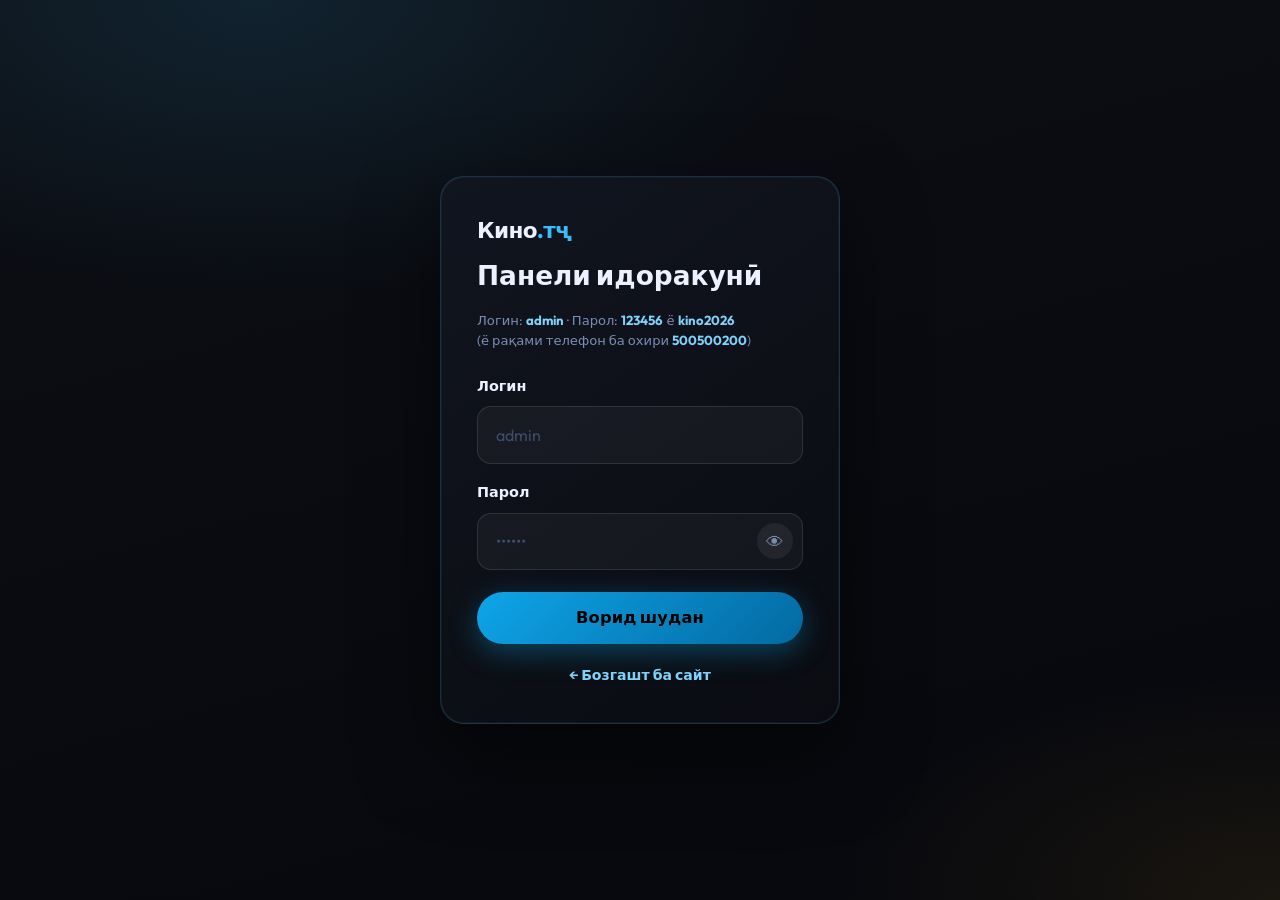
<file: admin/index.html>
<!DOCTYPE html>
<html lang="ru">
<head>
  <meta charset="UTF-8">
  <meta name="viewport" content="width=device-width, initial-scale=1.0">
  <title>Кино.тҷ — Панели идоракунӣ</title>
  <meta name="description" content="Панели идоракунии Кино.тҷ — URL: /admin/">
  <link rel="preconnect" href="https://fonts.googleapis.com">
  <link rel="preconnect" href="https://fonts.gstatic.com" crossorigin>
  <link href="https://fonts.googleapis.com/css2?family=JetBrains+Mono:wght@500;700&family=Outfit:wght@400;500;600;700;800&display=swap" rel="stylesheet">
  <link rel="stylesheet" href="../style.css">
  <link rel="stylesheet" href="../admin.css">
  <link rel="stylesheet" href="panel.css">
</head>
<body class="admin-body">

  <div id="adminLoginScreen" class="ap-login">
    <div class="ap-login__card">
      <div class="ap-login__logo">Кино<span>.тҷ</span></div>
      <h1 class="ap-login__title">Панели идоракунӣ</h1>
      <p class="ap-login__note">Логин: <strong>admin</strong> · Парол: <strong>123456</strong> ё <strong>kino2026</strong><br>
        (ё рақами телефон ба охири <strong>500500200</strong>)</p>
      <form id="adminLoginForm" class="ap-login__form">
        <div class="form-group">
          <label for="adminLogin">Логин</label>
          <input type="text" id="adminLogin" placeholder="admin" required autocomplete="username">
          <small class="error-text" id="adminLoginError"></small>
        </div>
        <div class="form-group">
          <label for="adminPass">Парол</label>
          <div class="password-wrapper">
            <input type="password" id="adminPass" placeholder="••••••" required autocomplete="current-password">
            <button type="button" class="password-toggle" onclick="toggleAdminPass()" aria-label="Нишон додани парол">👁</button>
          </div>
          <small class="error-text" id="adminPassError"></small>
        </div>
        <button type="submit" class="btn btn-primary btn-auth-submit ap-login__btn">Ворид шудан</button>
      </form>
      <a class="ap-login__back" href="../index.html">← Бозгашт ба сайт</a>
    </div>
  </div>

  <div id="adminDashboard" class="admin-dashboard ap-shell" style="display:none;">
    <aside class="ap-sidebar" aria-label="Меню">
      <a class="ap-brand" href="../index.html">
        <span class="logo__main">Кино</span><span class="logo__accent">.тҷ</span>
        <span class="admin-badge">ADMIN</span>
      </a>
      <nav class="admin-tabs ap-side-nav" aria-label="Бахшҳо">
        <button type="button" class="admin-tab active" data-tab="tabUsers">Корбарон</button>
        <button type="button" class="admin-tab" data-tab="tabMovies">Филмҳо</button>
        <button type="button" class="admin-tab" data-tab="tabTransactions">Пардохтҳо</button>
        <button type="button" class="admin-tab" data-tab="tabReports">Ҳисоботҳо</button>
      </nav>
      <a class="ap-sidebar__link" href="db.html">📊 DB</a>
      <a class="ap-sidebar__link" href="../index.html">← Сомонаи асосӣ</a>
    </aside>

    <div class="ap-main">
      <header class="admin-header ap-topbar">
        <div class="admin-header__inner">
          <span class="ap-topbar__title">Идоракунӣ</span>
          <div class="admin-header__right">
            <label class="sr-only" for="adminQuickSearch">Ҷустуҷӯ</label>
            <input type="search" id="adminQuickSearch" class="admin-header__search-input" placeholder="Ҷустуҷӯ дар бахш…" autocomplete="off">
            <span class="admin-header__user">Админ</span>
            <button id="adminLogoutBtn" class="btn btn-secondary btn-small" type="button">Баромадан</button>
          </div>
        </div>
      </header>

      <div class="ap-scroll">
        <section class="admin-stats fade-in">
          <div class="stat-card stat-card--users">
            <div class="stat-card__icon">👥</div>
            <div class="stat-card__info">
              <span class="stat-card__value" id="statTotalUsers">0</span>
              <span class="stat-card__label">Ҳамаи бақайдшуда</span>
            </div>
          </div>
          <div class="stat-card stat-card--regular">
            <div class="stat-card__icon">🎫</div>
            <div class="stat-card__info">
              <span class="stat-card__value" id="statRegularUsers">0</span>
              <span class="stat-card__label">Корбарони одӣ</span>
            </div>
          </div>
          <div class="stat-card stat-card--admins">
            <div class="stat-card__icon">🛡️</div>
            <div class="stat-card__info">
              <span class="stat-card__value" id="statAdminUsers">0</span>
              <span class="stat-card__label">Админҳо</span>
            </div>
          </div>
          <div class="stat-card stat-card--today">
            <div class="stat-card__icon">📅</div>
            <div class="stat-card__info">
              <span class="stat-card__value" id="statTodayUsers">0</span>
              <span class="stat-card__label">Имрӯз бақайд</span>
            </div>
          </div>
          <div class="stat-card stat-card--paid">
            <div class="stat-card__icon">💰</div>
            <div class="stat-card__info">
              <span class="stat-card__value" id="statPaidMovies">0</span>
              <span class="stat-card__label">Амалҳои пардохт</span>
              <span class="stat-card__hint" id="statUniquePayersHint">фардӣ: 0</span>
            </div>
          </div>
          <div class="stat-card stat-card--views">
            <div class="stat-card__icon">👁️</div>
            <div class="stat-card__info">
              <span class="stat-card__value" id="statWatchPlays">0</span>
              <span class="stat-card__label">Оғози тамошо</span>
              <span class="stat-card__hint" id="statWatchPagesHint">саҳифа: 0</span>
            </div>
          </div>
          <div class="stat-card stat-card--movies">
            <div class="stat-card__icon">🎬</div>
            <div class="stat-card__info">
              <span class="stat-card__value" id="statMoviesCount">12</span>
              <span class="stat-card__label">Филмҳо</span>
            </div>
          </div>
        </section>

        <section class="admin-section fade-in" id="tabUsers">
          <div class="admin-section__head">
            <h2>Корбарон</h2>
            <div class="admin-section__actions">
              <div class="admin-search">
                <input type="search" id="userSearchInput" placeholder="Ҷустуҷӯ…" autocomplete="off">
                <select id="userRoleFilter" class="admin-select">
                  <option value="all">Ҳама нақшҳо</option>
                  <option value="admin">Админҳо</option>
                  <option value="user">Корбарон</option>
                </select>
              </div>
              <button class="btn btn-primary btn-small" id="addUserBtn" type="button">+ Корбари нав</button>
              <button class="btn btn-secondary btn-small" id="exportUsersBtn" type="button">Экспорт</button>
            </div>
          </div>
          <div class="admin-table-wrapper">
            <table class="admin-table" id="usersTable">
              <thead>
                <tr>
                  <th class="th-id">#</th>
                  <th class="th-name sortable" data-sort="name">Ном ↕</th>
                  <th class="th-phone">Телефон</th>
                  <th class="th-role">Нақш</th>
                  <th class="th-date sortable" data-sort="date">Сана ↕</th>
                  <th class="th-actions">Амалҳо</th>
                </tr>
              </thead>
              <tbody id="usersTableBody"></tbody>
            </table>
            <div id="emptyUsersState" class="admin-empty" style="display:none;">
              <span class="admin-empty__icon">📭</span>
              <p>Корбар нест</p>
            </div>
          </div>
          <div class="admin-table-footer">
            <span id="usersCountLabel">0 корбар</span>
            <button class="btn btn-red btn-small" id="deleteAllUsersBtn" type="button">Ҳамаро нест кунед</button>
          </div>
        </section>

        <section class="admin-section fade-in" id="tabMovies" style="display:none;">
          <div class="admin-section__head">
            <h2>Филмҳо</h2>
            <div class="admin-section__actions">
              <div class="admin-search">
                <input type="search" id="movieSearchInput" placeholder="Ҷустуҷӯи филм…" autocomplete="off">
              </div>
              <button class="btn btn-primary btn-small" id="addMovieBtn" type="button">+ Филм</button>
              <button class="btn btn-secondary btn-small" id="exportMoviesBtn" type="button">Экспорт</button>
            </div>
          </div>
          <div class="admin-table-wrapper">
            <table class="admin-table" id="moviesTable">
              <thead>
                <tr>
                  <th class="th-id">#</th>
                  <th class="th-poster">Акс</th>
                  <th class="th-title sortable-movie" data-sort="title">Ном ↕</th>
                  <th class="th-genre">Жанр</th>
                  <th class="th-rating">Рейтинг</th>
                  <th class="th-stats">Пардохт</th>
                  <th class="th-stats">Боздид</th>
                  <th class="th-stats">Тамошо</th>
                  <th class="th-actions">Амалҳо</th>
                </tr>
              </thead>
              <tbody id="moviesTableBody"></tbody>
            </table>
            <div id="emptyMoviesState" class="admin-empty" style="display:none;">
              <span class="admin-empty__icon">🎬</span>
              <p>Филм ёфт нашуд</p>
            </div>
          </div>
        </section>

        <section class="admin-section fade-in" id="tabTransactions" style="display:none;">
          <div class="admin-section__head">
            <h2>Пардохтҳо</h2>
            <div class="admin-section__actions">
              <div class="admin-search">
                <input type="search" id="transSearchInput" placeholder="Ҷустуҷӯ…" autocomplete="off">
              </div>
              <button class="btn btn-secondary btn-small" id="exportTransBtn" type="button">Экспорт</button>
            </div>
          </div>
          <div class="admin-table-wrapper">
            <table class="admin-table" id="transTable">
              <thead>
                <tr>
                  <th class="th-id">#</th>
                  <th class="th-user">Ном</th>
                  <th class="th-phone">Телефон</th>
                  <th class="th-movie">Филм</th>
                  <th class="th-amount">Маблағ</th>
                  <th class="th-date">Сана</th>
                </tr>
              </thead>
              <tbody id="transTableBody"></tbody>
            </table>
            <div id="emptyTransState" class="admin-empty" style="display:none;">
              <span class="admin-empty__icon">💸</span>
              <p>Пардохт нест</p>
            </div>
          </div>
        </section>

        <section class="admin-section fade-in" id="tabReports" style="display:none;">
          <div class="admin-section__head">
            <h2>Ҳисоботҳо</h2>
            <div class="admin-section__actions">
              <div class="admin-search admin-search--grow">
                <input type="search" id="reportSearchInput" placeholder="Ҷустуҷӯ…" autocomplete="off">
                <select id="reportKindFilter" class="admin-select">
                  <option value="all">Ҳама намудҳо</option>
                  <option value="page">Боздиди саҳифа</option>
                  <option value="play">Оғози тамошо</option>
                </select>
              </div>
              <button class="btn btn-secondary btn-small" id="exportWatchBtn" type="button">Экспорт тамошо</button>
            </div>
          </div>
          <p class="admin-report-intro">Сабтҳои тамошо пас аз пардохт.</p>
          <div class="admin-table-wrapper">
            <table class="admin-table" id="watchReportTable">
              <thead>
                <tr>
                  <th class="th-id">#</th>
                  <th>Корбар</th>
                  <th>Телефон</th>
                  <th>Филм</th>
                  <th>Намуд</th>
                  <th class="th-date">Сана</th>
                </tr>
              </thead>
              <tbody id="watchReportTableBody"></tbody>
            </table>
            <div id="emptyWatchReportState" class="admin-empty" style="display:none;">
              <span class="admin-empty__icon">👁️</span>
              <p>Сабт нест</p>
            </div>
          </div>
          <h3 class="admin-subsection-title">Мухтасар</h3>
          <div class="admin-table-wrapper">
            <table class="admin-table" id="movieSummaryTable">
              <thead>
                <tr>
                  <th class="th-id">#</th>
                  <th class="th-poster">Акс</th>
                  <th>Филм</th>
                  <th>Пардохтҳо</th>
                  <th>Боздид</th>
                  <th>Тамошо</th>
                </tr>
              </thead>
              <tbody id="movieSummaryTableBody"></tbody>
            </table>
          </div>
        </section>
      </div>
    </div>
  </div>

  <div id="editUserModal" class="modal" style="display:none;">
    <div class="modal__content">
      <button class="modal__close" type="button" onclick="closeEditModal()" aria-label="Пӯшидан">✕</button>
      <div class="auth-icon">✏️</div>
      <h2 id="editModalTitle">Тағйири корбар</h2>
      <form id="editUserForm">
        <input type="hidden" id="editUserId">
        <div class="form-group">
          <label for="editUserName">Ном</label>
          <input type="text" id="editUserName" placeholder="Ном" required>
          <small class="error-text" id="editNameError"></small>
        </div>
        <div class="form-group">
          <label for="editUserPhone">Телефон</label>
          <input type="tel" id="editUserPhone" placeholder="+992…" required>
          <small class="error-text" id="editPhoneError"></small>
        </div>
        <div class="form-group">
          <label for="editUserPassword">Парол (нав)</label>
          <div class="password-wrapper">
            <input type="password" id="editUserPassword" placeholder="Холӣ = без иваз">
            <button type="button" class="password-toggle" onclick="toggleEditPass()" aria-label="Нишон додани парол">👁</button>
          </div>
          <small class="admin-hint">Холӣ гузоред, агар тағйир нахохед</small>
        </div>
        <div class="form-group-row">
          <button type="submit" class="btn btn-primary" style="flex:1;">Нигоҳ доштан</button>
          <button type="button" class="btn btn-secondary" onclick="closeEditModal()">Бекор</button>
        </div>
      </form>
    </div>
  </div>

  <div id="addUserModal" class="modal" style="display:none;">
    <div class="modal__content">
      <button class="modal__close" type="button" onclick="closeAddModal()" aria-label="Пӯшидан">✕</button>
      <div class="auth-icon">➕</div>
      <h2>Корбари нав</h2>
      <p class="auth-subtitle">Аз панел илова мекунед</p>
      <form id="addUserForm">
        <div class="form-group">
          <label for="addUserName">Ном</label>
          <input type="text" id="addUserName" required>
          <small class="error-text" id="addNameError"></small>
        </div>
        <div class="form-group">
          <label for="addUserPhone">Телефон</label>
          <input type="tel" id="addUserPhone" required>
          <small class="error-text" id="addPhoneError"></small>
        </div>
        <div class="form-group">
          <label for="addUserPassword">Парол</label>
          <div class="password-wrapper">
            <input type="password" id="addUserPassword" required>
            <button type="button" class="password-toggle" onclick="toggleAddPass()" aria-label="Нишон додани парол">👁</button>
          </div>
          <small class="error-text" id="addPasswordError"></small>
        </div>
        <div class="form-group-row">
          <button type="submit" class="btn btn-primary" style="flex:1;">Илова</button>
          <button type="button" class="btn btn-secondary" onclick="closeAddModal()">Бекор</button>
        </div>
      </form>
    </div>
  </div>

  <div id="movieReportModal" class="modal" style="display:none;">
    <div class="modal__content" style="max-width:600px;width:100%;">
      <button class="modal__close" type="button" onclick="closeReportModal()" aria-label="Пӯшидан">✕</button>
      <div class="auth-icon">📊</div>
      <h2 id="reportModalTitle">Ҳисоботи филм</h2>
      <p class="auth-subtitle">Пардохт ва тамошо</p>
      <h3 class="modal-table-title">Пардохтҳо</h3>
      <div class="admin-table-wrapper modal-table-scroll">
        <table class="admin-table">
          <thead>
            <tr>
              <th class="th-id">#</th>
              <th>Корбар</th>
              <th>Телефон</th>
              <th>Сана</th>
            </tr>
          </thead>
          <tbody id="movieReportTableBody"></tbody>
        </table>
        <div id="emptyReportState" class="admin-empty" style="display:none;padding:1rem;">
          <p>Харид нест</p>
        </div>
      </div>
      <h3 class="modal-table-title">Тамошо</h3>
      <div class="admin-table-wrapper modal-table-scroll">
        <table class="admin-table">
          <thead>
            <tr>
              <th class="th-id">#</th>
              <th>Корбар</th>
              <th>Телефон</th>
              <th>Намуд</th>
              <th>Сана</th>
            </tr>
          </thead>
          <tbody id="movieWatchReportTableBody"></tbody>
        </table>
        <div id="emptyWatchMovieState" class="admin-empty" style="display:none;padding:1rem;">
          <p>Сабти тамошо нест</p>
        </div>
      </div>
    </div>
  </div>

  <!-- Movie Edit/Add Modal -->
  <div id="movieEditModal" class="modal" style="display:none;">
    <div class="modal__content" style="max-width:720px;width:100%;">
      <button class="modal__close" type="button" onclick="closeMovieModal()" aria-label="Пӯшидан">✕</button>
      <div class="auth-icon">🎬</div>
      <h2 id="movieModalTitle">Филм</h2>
      <p class="auth-subtitle">Илова ё тағйири филм (YouTube ҳам мешавад)</p>
      <form id="movieEditForm">
        <input type="hidden" id="movieEditId">
        <div class="form-group">
          <label for="movieTitleInput">Ном</label>
          <input type="text" id="movieTitleInput" required>
          <small class="error-text" id="movieTitleError"></small>
        </div>
        <div class="form-group">
          <label for="movieGenreInput">Жанр</label>
          <input type="text" id="movieGenreInput" placeholder="Action / Drama / Sci‑Fi..." required>
          <small class="error-text" id="movieGenreError"></small>
        </div>
        <div class="form-group">
          <label for="movieRatingInput">Рейтинг</label>
          <input type="number" id="movieRatingInput" min="0" max="10" step="0.1" placeholder="8.4">
        </div>
        <div class="form-group">
          <label for="movieYearInput">Сол</label>
          <input type="number" id="movieYearInput" min="1900" max="2100" placeholder="2024">
        </div>
        <div class="form-group">
          <label for="movieDurationInput">Давомнокӣ</label>
          <input type="text" id="movieDurationInput" placeholder="2h 11m">
        </div>
        <div class="form-group">
          <label for="movieImageInput">Ссылка на постер</label>
          <input type="text" id="movieImageInput" placeholder="https://...jpg">
        </div>
        <div class="form-group">
          <label for="movieVideoInput">Ссылка на видео (mp4/webm) или YouTube</label>
          <input type="text" id="movieVideoInput" placeholder="https://youtu.be/ID или https://...mp4">
          <small class="admin-hint">YouTube: watch?v=..., youtu.be/..., shorts/... — плеер дар movie.html худкор мешавад.</small>
        </div>
        <div class="form-group">
          <label for="movieDescInput">Тавсиф</label>
          <textarea id="movieDescInput" rows="4" placeholder="Описание..."></textarea>
        </div>
        <div class="form-group-row">
          <button type="submit" class="btn btn-primary" style="flex:1;">Нигоҳ доштан</button>
          <button type="button" class="btn btn-secondary" onclick="closeMovieModal()">Бекор</button>
        </div>
      </form>
    </div>
  </div>

  <div id="confirmDeleteModal" class="modal" style="display:none;">
    <div class="modal__content modal__content--small">
      <div class="confirm-delete">
        <span class="confirm-delete__icon">⚠️</span>
        <h3>Нест кардан?</h3>
        <p id="confirmDeleteText">Тасдиқ кунед</p>
        <div class="form-group-row" style="margin-top:1.5rem;">
          <button class="btn btn-red" id="confirmDeleteYes" style="flex:1;">Нест</button>
          <button class="btn btn-secondary" onclick="closeConfirmModal()">Не</button>
        </div>
      </div>
    </div>
  </div>

  <div id="adminToast" class="admin-toast" style="display:none;"></div>

  <script src="../script.js"></script>
  <script src="../admin.js"></script>
</body>
</html>
</file>
<file: style.css>
@import url('https://fonts.googleapis.com/css2?family=Outfit:wght@300;400;500;600;700;800;900&display=swap');

/* ── Variables ── */
:root {
  --bg:          #07090e;
  --bg-soft:     #0b0e18;
  --surface:     #101520;
  --surface-2:   #16202e;
  --surface-3:   #1c2840;
  --text:        #edf0ff;
  --text-muted:  #7b8db5;
  --text-dim:    #3d4d6b;
  --gold:        #f0b429;
  --gold-light:  #fac948;
  --gold-dark:   #c9920a;
  --gold-glow:   rgba(240,180,41,0.18);
  --gold-border: rgba(240,180,41,0.2);
  --red:         #e8523a;
  --red-light:   #ff6150;
  --red-glow:    rgba(232,82,58,0.2);
  --green:       #22c55e;
  --green-glow:  rgba(34,197,94,0.15);
  --border:       rgba(255,255,255,0.06);
  --border-light: rgba(255,255,255,0.11);
  --shadow:       0 24px 64px rgba(0,0,0,0.6);
  --shadow-gold:  0 14px 40px rgba(240,180,41,0.28);
  --shadow-red:   0 14px 40px rgba(232,82,58,0.26);
  --radius:    22px;
  --radius-sm: 14px;
  --radius-xs: 8px;
  --container:     1300px;
  --header-height: 82px;
  --transition:    0.28s cubic-bezier(0.4,0,0.2,1);
}

/* ── Reset ── */
*,*::before,*::after{box-sizing:border-box}
html{scroll-behavior:smooth;scrollbar-width:thin;scrollbar-color:var(--gold-dark) transparent}
body{
  margin:0;
  font-family:'Outfit',system-ui,sans-serif;
  background:var(--bg);
  background-image:
    radial-gradient(ellipse 80% 50% at 110% -10%,rgba(240,180,41,0.07) 0%,transparent 55%),
    radial-gradient(ellipse 60% 40% at -10% 20%,rgba(100,130,255,0.06) 0%,transparent 50%),
    radial-gradient(ellipse 50% 60% at 50% 110%,rgba(232,82,58,0.04) 0%,transparent 55%);
  color:var(--text);
  line-height:1.65;
  min-height:100vh;
  -webkit-font-smoothing:antialiased;
}
img,video{display:block;max-width:100%}
a{color:inherit;text-decoration:none}
button,input{font:inherit}
button{cursor:pointer}
::selection{background:var(--gold-glow)}
::-webkit-scrollbar{width:10px}
::-webkit-scrollbar-track{background:var(--bg)}
::-webkit-scrollbar-thumb{background:var(--gold-dark);border-radius:5px}
::-webkit-scrollbar-thumb:hover{background:var(--gold)}
button:focus-visible,a:focus-visible,input:focus-visible{outline:2px solid var(--gold);outline-offset:3px}
.sr-only{position:absolute;width:1px;height:1px;padding:0;margin:-1px;overflow:hidden;clip:rect(0,0,0,0);white-space:nowrap;border-width:0}

/* ── Layout ── */
.container{width:min(calc(100% - 2.5rem),var(--container));margin-inline:auto}
main,.site-header__inner,.hero,.section,.movie-detail{width:min(calc(100% - 2.5rem),var(--container));margin-inline:auto}

/* ── Header ── */
.site-header{
  position:sticky;top:0;z-index:1000;
  backdrop-filter:blur(20px) saturate(1.8);
  -webkit-backdrop-filter:blur(20px) saturate(1.8);
  background:rgba(7,9,14,0.88);
  border-bottom:1px solid var(--border);
  transition:border-color var(--transition),box-shadow var(--transition);
}
.site-header:hover{border-bottom-color:var(--gold-border);box-shadow:0 1px 0 0 rgba(240,180,41,0.07)}
.site-header__inner{
  min-height:var(--header-height);
  display:flex;align-items:center;justify-content:space-between;gap:1rem;padding:.75rem 0;
}

/* ── Header Search ── */
.header-search{
  flex:1;max-width:320px;
}
.header-search #searchInput,
#searchInput{
  width:100%;padding:.65rem 1.1rem;
  border:1px solid var(--border);border-radius:999px;
  background:rgba(255,255,255,0.05);color:var(--text);outline:none;font-size:.9rem;
  transition:border-color var(--transition),box-shadow var(--transition),background var(--transition);
}
.header-search #searchInput::placeholder,
#searchInput::placeholder{color:var(--text-dim)}
.header-search #searchInput:focus,
#searchInput:focus{border-color:var(--gold-border);box-shadow:0 0 0 3px var(--gold-glow);background:rgba(255,255,255,0.08)}

/* ── Logo ── */
.logo{
  display:inline-flex;align-items:baseline;gap:0;
  font-size:1.75rem;font-weight:900;letter-spacing:-0.03em;line-height:1;
  color:var(--text);user-select:none;
}
.logo__main{color:var(--text)}
.logo__accent{
  background:linear-gradient(135deg,var(--gold),var(--gold-light));
  -webkit-background-clip:text;-webkit-text-fill-color:transparent;background-clip:text;
}

/* ── Nav ── */
.nav{display:flex;align-items:center;gap:.3rem}
.nav a{
  padding:.45rem .9rem;border-radius:999px;
  color:var(--text-muted);font-weight:600;font-size:.93rem;
  transition:color var(--transition),background var(--transition);
}
.nav a:hover,.nav a:focus-visible{color:var(--text);background:rgba(255,255,255,0.06)}

/* ── Hamburger ── */
#menuToggle{
  display:none;width:46px;height:46px;
  border:1px solid var(--border);border-radius:50%;
  background:rgba(255,255,255,0.04);color:var(--text);
  align-items:center;justify-content:center;flex-direction:column;gap:5px;padding:0;
  transition:background var(--transition),border-color var(--transition);
}
#menuToggle:hover{background:rgba(255,255,255,0.09);border-color:var(--border-light)}
#menuToggle span{display:block;width:20px;height:2px;background:currentColor;border-radius:2px;transition:all var(--transition)}
#menuToggle[aria-expanded="true"] span:nth-child(1){transform:rotate(45deg) translate(7px,7px)}
#menuToggle[aria-expanded="true"] span:nth-child(2){opacity:0;transform:translateX(-6px)}
#menuToggle[aria-expanded="true"] span:nth-child(3){transform:rotate(-45deg) translate(7px,-7px)}

/* ── Favorites badge ── */
#favoritesCount{
  display:inline-flex;align-items:center;justify-content:center;
  min-width:1.4rem;height:1.4rem;padding:0 .35rem;border-radius:999px;
  background:linear-gradient(135deg,var(--gold),var(--gold-dark));
  color:#000;font-size:.75rem;font-weight:800;margin-left:.15em;box-shadow:var(--shadow-gold);
}

/* ── User Profile ── */
.user-profile{
  display:flex;align-items:center;gap:.85rem;padding:.4rem .9rem;
  background:rgba(240,180,41,0.07);border:1px solid var(--gold-border);border-radius:999px;
}
.user-phone{font-weight:700;color:var(--text);font-size:.92rem}
.btn-small{min-height:34px;padding:.45rem 1rem;font-size:.85rem}

/* ── Buttons ── */
.btn{
  display:inline-flex;align-items:center;justify-content:center;gap:.5rem;
  min-height:50px;padding:.85rem 1.5rem;border-radius:999px;border:1px solid transparent;
  font-weight:700;font-size:.97rem;line-height:1.2;
  transition:transform var(--transition),background var(--transition),border-color var(--transition),box-shadow var(--transition),color var(--transition);
}
.btn:hover,.btn:focus-visible{transform:translateY(-2px)}
.btn:active{transform:translateY(0)}
.btn-primary{
  background:linear-gradient(135deg,var(--gold) 0%,var(--gold-dark) 100%);
  color:#000;font-weight:800;box-shadow:var(--shadow-gold);
}
.btn-primary:hover,.btn-primary:focus-visible{
  background:linear-gradient(135deg,var(--gold-light) 0%,var(--gold) 100%);
  box-shadow:0 18px 48px rgba(240,180,41,0.38);
}
.btn-secondary{background:rgba(255,255,255,0.06);border-color:var(--border-light);color:var(--text)}
.btn-secondary:hover,.btn-secondary:focus-visible{background:rgba(255,255,255,0.11);border-color:rgba(255,255,255,0.18)}
.btn-red{background:linear-gradient(135deg,var(--red) 0%,#b33d28 100%);color:#fff;font-weight:800;box-shadow:var(--shadow-red)}
.btn-red:hover{background:linear-gradient(135deg,var(--red-light) 0%,var(--red) 100%)}

/* ── Badges / Chips ── */
.badge{
  display:inline-flex;align-items:center;gap:.35rem;padding:.32rem .8rem;border-radius:999px;
  background:rgba(240,180,41,0.1);border:1px solid var(--gold-border);
  color:var(--gold);font-size:.8rem;font-weight:700;letter-spacing:.05em;text-transform:uppercase;
}
.chip{
  display:inline-flex;align-items:center;padding:.28rem .72rem;border-radius:999px;
  background:rgba(255,255,255,0.06);border:1px solid var(--border-light);
  color:var(--text-muted);font-size:.85rem;font-weight:600;
}

/* ── Search ── */
#searchInput{
  width:min(100%,380px);padding:1rem 1.3rem;
  border:1px solid var(--border);border-radius:999px;
  background:rgba(255,255,255,0.04);color:var(--text);outline:none;font-size:.97rem;
  transition:border-color var(--transition),box-shadow var(--transition),background var(--transition);
}
#searchInput::placeholder{color:var(--text-dim)}
#searchInput:focus{border-color:var(--gold-border);box-shadow:0 0 0 4px var(--gold-glow);background:rgba(255,255,255,0.07)}

/* ── Hero ── */
.hero{
  position:relative;overflow:hidden;margin-top:1.8rem;margin-bottom:3rem;
  min-height:76vh;border-radius:32px;padding:clamp(2rem,5vw,5rem);
  display:flex;align-items:flex-end;
  background:
    linear-gradient(90deg,rgba(4,6,12,.97) 0%,rgba(4,6,12,.78) 50%,rgba(4,6,12,.3) 100%),
    linear-gradient(0deg,rgba(4,6,12,.7) 0%,transparent 45%),
    #101520;
  box-shadow:var(--shadow);isolation:isolate;
}
.hero::before{
  content:'';position:absolute;inset:0;
  background:
    radial-gradient(ellipse 50% 60% at 85% 30%,rgba(240,180,41,0.06),transparent 55%),
    radial-gradient(ellipse 40% 50% at 90% 80%,rgba(232,82,58,0.06),transparent 50%);
  z-index:-1;pointer-events:none;
}
.hero::after{
  content:'';position:absolute;bottom:0;left:5%;right:5%;height:1px;
  background:linear-gradient(90deg,transparent,var(--gold-border),transparent);
}
.hero-content{max-width:640px;position:relative;z-index:2}
.hero-content h1{
  margin:.6rem 0 1rem;font-size:clamp(2.2rem,5.5vw,4.5rem);
  font-weight:900;line-height:1.04;letter-spacing:-0.03em;
}
.hero-content p{margin:0;color:var(--text-muted);font-size:clamp(1rem,1.5vw,1.1rem);max-width:54ch}
.hero-actions{display:flex;flex-wrap:wrap;gap:1rem;margin-top:2rem}
.hero-meta{display:flex;flex-wrap:wrap;gap:.55rem;margin-top:1rem}

/* ── Sections ── */
.section{margin-bottom:3.5rem}
.section-head{display:flex;align-items:center;justify-content:space-between;flex-wrap:wrap;gap:1rem;margin-bottom:1.6rem}
.section-head h2,.section-head h3,.section-head p{margin:0}
.section-head h2{font-size:clamp(1.5rem,3vw,2.1rem);font-weight:800;letter-spacing:-0.02em}

/* ── Movie Grid ── */
.movie-grid,.related-grid,.skeleton-grid{
  display:grid;grid-template-columns:repeat(5,minmax(0,1fr));gap:1.4rem;
}

/* ── Movie Card ── */
.movie-card{
  border-radius:var(--radius);overflow:hidden;
  background:var(--surface);border:1px solid var(--border);
  box-shadow:0 8px 32px rgba(0,0,0,0.3);
  transition:transform var(--transition),box-shadow var(--transition),border-color var(--transition);
  position:relative;
}
.movie-card:hover{
  transform:translateY(-10px) scale(1.018);
  border-color:var(--gold-border);
  box-shadow:0 28px 64px rgba(0,0,0,0.55),0 0 0 1px var(--gold-border);
}
.movie-card__poster{
  position:relative;aspect-ratio:2/3;overflow:hidden;background:var(--bg-soft);
  min-height:200px;isolation:isolate;
}
.movie-card__poster img,.movie-card__poster .movie-poster-img{
  display:block;width:100%;height:100%;min-height:0;object-fit:cover;object-position:center;
  transition:transform .5s ease,filter .5s ease;
}
.movie-card:hover .movie-card__poster img,.movie-card:hover .movie-card__poster .movie-poster-img{transform:scale(1.08);filter:brightness(0.65)}
.movie-card__genre-badge{
  position:absolute;top:.65rem;left:.65rem;z-index:2;
  font-size:.72rem;font-weight:800;padding:.2rem .55rem;border-radius:8px;
  background:rgba(4,6,12,.82);color:var(--gold-light);border:1px solid var(--gold-border);
  pointer-events:none;max-width:calc(100% - 1.3rem);overflow:hidden;text-overflow:ellipsis;white-space:nowrap;
}
.movie-card__overlay{
  position:absolute;inset:0;display:flex;flex-direction:column;
  align-items:center;justify-content:flex-end;padding:1rem;
  background:linear-gradient(180deg,transparent 25%,rgba(4,6,12,0.96) 100%);
  opacity:0;transition:opacity var(--transition);z-index:3;
}
.movie-card:hover .movie-card__overlay{opacity:1}
.movie-card__actions{display:flex;flex-direction:column;gap:.5rem;width:100%}
.movie-card__actions .btn{width:100%;padding:.62rem 1rem;font-size:.88rem;min-height:42px}
.movie-card__price{
  display:inline-flex;align-items:center;gap:.25rem;margin-bottom:.35rem;
  font-size:.82rem;font-weight:700;color:var(--gold);
  background:rgba(240,180,41,0.1);border:1px solid var(--gold-border);
  border-radius:999px;padding:.2rem .65rem;align-self:center;
}
.movie-card__content{padding:1rem;background:var(--surface)}
.movie-card__title{
  margin:0 0 .35rem;font-size:.96rem;font-weight:700;color:var(--text);
  letter-spacing:-0.01em;line-height:1.3;cursor:pointer;transition:color var(--transition);
}
.movie-card__title:hover{color:var(--gold)}
.movie-card__meta{display:flex;justify-content:space-between;align-items:center;font-size:.84rem;color:var(--text-muted)}
.movie-card__rating{font-weight:700;color:var(--gold);font-size:.86rem}

/* ── Skeleton ── */
.skeleton-card{
  border-radius:var(--radius);overflow:hidden;min-height:360px;
  background:linear-gradient(90deg,rgba(255,255,255,0.03) 25%,rgba(255,255,255,0.07) 50%,rgba(255,255,255,0.03) 75%);
  background-size:240% 100%;animation:shimmer 1.6s linear infinite;border:1px solid var(--border);
}

/* ── Favorite button ── */
.favorite-btn{
  width:42px;height:42px;border:1px solid rgba(255,255,255,0.12);border-radius:50%;
  background:rgba(7,9,14,0.7);color:var(--text);
  display:inline-flex;align-items:center;justify-content:center;
  backdrop-filter:blur(10px);
  transition:transform var(--transition),background var(--transition),border-color var(--transition),color var(--transition);
}
.favorite-btn:hover,.favorite-btn:focus-visible{transform:scale(1.1);background:rgba(240,180,41,0.15);border-color:var(--gold-border);color:var(--gold)}
.favorite-btn.is-active,.favorite-btn.active,#movieFavoriteBtn.active,#heroFavoriteBtn.active{background:rgba(240,180,41,0.15);border-color:var(--gold-border);color:var(--gold)}

/* ── Movie Detail ── */
.detail-page{padding-block:2.5rem 4rem}
.movie-detail{
  display:grid;grid-template-columns:minmax(300px,520px) minmax(0,1fr);
  gap:2rem;align-items:start;
  width:min(calc(100% - 2.5rem),var(--container));margin-inline:auto;
}
.movie-detail__media{
  border-radius:var(--radius);overflow:hidden;background:var(--bg-soft);
  border:1px solid var(--border);box-shadow:var(--shadow);position:relative;
}
.movie-detail__media iframe,.movie-detail__media video,#moviePlayer{
  width:100%;aspect-ratio:16/9;border:0;background:#000;display:block;
}

.movie-yt-frame{
  width:100%;
  aspect-ratio:16/9;
  border:0;
  background:#000;
  display:block;
}
.movie-detail__content{
  background:var(--surface);border:1px solid var(--border);
  border-radius:var(--radius);padding:clamp(1.5rem,3vw,2.2rem);box-shadow:var(--shadow);
}
#movieTitle{margin:.6rem 0 .8rem;font-size:clamp(1.8rem,4vw,2.8rem);font-weight:900;letter-spacing:-0.03em;line-height:1.08}
#movieMeta{display:flex;flex-wrap:wrap;gap:.6rem;margin-bottom:1.1rem;color:var(--text-muted);font-size:.95rem;font-weight:500}
#movieDescription{margin:0 0 1.4rem;color:var(--text-muted);line-height:1.75;font-size:.98rem}
#movieGenre{display:flex;flex-wrap:wrap;gap:.55rem;margin-bottom:1.5rem}

/* ── Paywall Overlay ── */
.paywall-overlay{
  position:relative;aspect-ratio:16/9;display:flex;align-items:center;justify-content:center;
  overflow:hidden;background:var(--bg-soft);
}
.paywall-overlay__bg{
  position:absolute;inset:0;background-size:cover;background-position:center;
  filter:blur(18px) brightness(0.3);transform:scale(1.12);
}
.paywall-overlay__content{position:relative;z-index:2;text-align:center;padding:2rem 1.5rem}
.paywall-overlay__icon{font-size:3.5rem;margin-bottom:.8rem;display:block;animation:pulse 2.5s infinite}
.paywall-overlay__title{font-size:1.25rem;font-weight:800;margin:0 0 .4rem;color:var(--text)}
.paywall-overlay__price{
  font-size:3rem;font-weight:900;letter-spacing:-0.04em;
  background:linear-gradient(135deg,var(--gold-light),var(--gold));
  -webkit-background-clip:text;-webkit-text-fill-color:transparent;background-clip:text;
  display:block;margin:.4rem 0 .6rem;
}
.paywall-overlay__sub{color:var(--text-muted);font-size:.88rem;margin-bottom:1.5rem}

/* ── Empty State ── */
.empty-state{
  grid-column:1/-1;padding:3rem 2rem;text-align:center;
  border:1px dashed rgba(255,255,255,0.1);border-radius:var(--radius);
  color:var(--text-muted);background:rgba(255,255,255,0.02);font-size:1.05rem;
}

/* ── Modals ── */
.modal{
  position:fixed;inset:0;background:rgba(4,6,12,0.88);
  backdrop-filter:blur(14px);-webkit-backdrop-filter:blur(14px);
  display:flex;align-items:center;justify-content:center;z-index:2000;
  animation:fadeIn .25s ease;padding:1rem;
}
.modal__content{
  position:relative;
  background:linear-gradient(160deg,var(--surface) 0%,var(--surface-2) 100%);
  border:1px solid var(--border-light);border-radius:28px;padding:2.5rem;
  width:min(100%,440px);max-height:90vh;overflow-y:auto;
  box-shadow:0 30px 80px rgba(0,0,0,0.7),0 0 0 1px rgba(255,255,255,0.05) inset;
  animation:scaleIn .3s cubic-bezier(.34,1.56,.64,1);
}
.modal__close{
  position:absolute;top:1.2rem;right:1.2rem;width:40px;height:40px;
  border:1px solid var(--border-light);border-radius:50%;
  background:rgba(255,255,255,0.05);color:var(--text-muted);
  display:flex;align-items:center;justify-content:center;font-size:1rem;cursor:pointer;
  transition:background var(--transition),color var(--transition),transform var(--transition);
}
.modal__close:hover{background:rgba(255,255,255,0.1);color:var(--text);transform:scale(1.07)}

/* ── Auth Forms ── */
.auth-icon{
  font-size:3.5rem;text-align:center;margin-bottom:.6rem;
  animation:bounceIn .6s cubic-bezier(.34,1.56,.64,1);
}
.auth-subtitle{
  text-align:center;color:var(--text-muted);font-size:.92rem;margin:-.8rem 0 1.6rem;
}
.form-section h2{margin:0 0 .5rem;font-size:1.75rem;font-weight:900;letter-spacing:-0.03em;text-align:center}
.form-group{margin-bottom:1.1rem;display:flex;flex-direction:column}
.form-group label{margin-bottom:.5rem;font-weight:600;color:var(--text);font-size:.9rem}
.form-group input{
  padding:.9rem 1.1rem;border:1px solid var(--border-light);border-radius:var(--radius-sm);
  background:rgba(255,255,255,0.04);color:var(--text);font-size:1rem;
  transition:border-color var(--transition),background var(--transition),box-shadow var(--transition);
}
.form-group input::placeholder{color:var(--text-dim)}
.form-group input:focus{border-color:var(--gold-border);background:rgba(240,180,41,0.05);box-shadow:0 0 0 4px var(--gold-glow);outline:none}
.form-group input.success{border-color:var(--green);background:var(--green-glow)}
.error-text{display:block;margin-top:.3rem;font-size:.8rem;color:var(--red-light);min-height:1rem}
.error-text:empty{display:none}

/* ── Password wrapper ── */
.password-wrapper{
  position:relative;display:flex;align-items:center;
}
.password-wrapper input{
  width:100%;padding-right:3.2rem;
}
.password-toggle{
  position:absolute;right:.6rem;top:50%;transform:translateY(-50%);
  width:36px;height:36px;border:none;border-radius:50%;
  background:rgba(255,255,255,0.06);color:var(--text-muted);
  display:flex;align-items:center;justify-content:center;
  font-size:1.1rem;cursor:pointer;padding:0;
  transition:background var(--transition),color var(--transition),transform var(--transition);
}
.password-toggle:hover{
  background:rgba(240,180,41,0.15);color:var(--gold);transform:translateY(-50%) scale(1.08);
}
.password-toggle.active{
  background:rgba(240,180,41,0.12);color:var(--gold);
}

/* ── Password Strength ── */
.password-strength{
  display:flex;align-items:center;gap:.6rem;margin-top:.45rem;
}
.password-strength__bar{
  flex:1;height:5px;border-radius:999px;background:rgba(255,255,255,0.08);overflow:hidden;
}
.password-strength__fill{
  height:100%;width:0;border-radius:999px;background:var(--red);
  transition:width .4s cubic-bezier(.34,1.56,.64,1),background .4s ease;
}
.password-strength__label{
  font-size:.78rem;font-weight:700;white-space:nowrap;min-width:70px;text-align:right;
}

/* ── Auth submit button ── */
.btn-auth-submit{
  margin-top:.4rem;min-height:52px;font-size:1.02rem;letter-spacing:.01em;
  position:relative;overflow:hidden;
}
.btn-auth-submit::after{
  content:'';position:absolute;inset:0;
  background:linear-gradient(90deg,transparent,rgba(255,255,255,0.15),transparent);
  transform:translateX(-100%);
  transition:transform .6s ease;
}
.btn-auth-submit:hover::after{
  transform:translateX(100%);
}

.form-toggle{margin-top:1.4rem;text-align:center;color:var(--text-muted);font-size:.93rem}
.form-toggle .link-btn{background:none;border:none;color:var(--gold);cursor:pointer;font-weight:700;font-size:inherit;padding:0;transition:color var(--transition)}
.form-toggle .link-btn:hover{color:var(--gold-light);text-decoration:underline}

/* ── Payment Modal ── */
.payment-modal .modal__content{
  background:linear-gradient(160deg,var(--surface) 0%,var(--surface-2) 60%,var(--surface-3) 100%);
  border-color:var(--gold-border);
  box-shadow:0 30px 80px rgba(0,0,0,0.7),0 0 0 1px var(--gold-border) inset,var(--shadow-gold);
}
.payment-header{text-align:center;margin-bottom:1.8rem}
.payment-header__icon{font-size:3rem;margin-bottom:.5rem;display:block}
.payment-header h2{margin:0;font-size:1.6rem;font-weight:900;letter-spacing:-0.02em}
.payment-header p{margin:.35rem 0 0;color:var(--text-muted);font-size:.9rem}
.payment-movie-info{
  display:flex;gap:1rem;align-items:center;padding:.9rem;
  background:rgba(255,255,255,0.04);border:1px solid var(--border-light);
  border-radius:var(--radius-sm);margin-bottom:1.3rem;
}
.payment-movie-info img{width:56px;height:76px;object-fit:cover;object-position:center;border-radius:var(--radius-xs);flex-shrink:0;background:var(--bg-soft)}
.payment-movie-info__title{font-weight:800;font-size:.95rem;margin:0 0 .25rem;color:var(--text);white-space:nowrap;overflow:hidden;text-overflow:ellipsis}
.payment-movie-info__meta{color:var(--text-muted);font-size:.82rem}
.payment-price-block{
  text-align:center;padding:1.4rem;
  background:var(--gold-glow);border:1px solid var(--gold-border);
  border-radius:var(--radius-sm);margin-bottom:1.3rem;
}
.payment-price{
  display:block;font-size:2.8rem;font-weight:900;letter-spacing:-0.04em;
  background:linear-gradient(135deg,var(--gold-light),var(--gold));
  -webkit-background-clip:text;-webkit-text-fill-color:transparent;background-clip:text;line-height:1;
}
.payment-price-note{display:block;color:var(--text-muted);font-size:.84rem;margin-top:.3rem;font-weight:500}
.payment-methods{display:flex;gap:.55rem;margin-bottom:1.3rem;flex-wrap:wrap}
.payment-method-btn{
  flex:1;min-width:0;padding:.7rem .5rem;
  border:1px solid var(--border-light);border-radius:var(--radius-sm);
  background:rgba(255,255,255,0.04);color:var(--text-muted);
  font-weight:600;font-size:.84rem;transition:all var(--transition);
  text-align:center;cursor:pointer;font-family:inherit;
}
.payment-method-btn:hover,.payment-method-btn.active{background:var(--gold-glow);border-color:var(--gold-border);color:var(--gold)}
.btn-pay{width:100%;min-height:54px;font-size:1.05rem;border-radius:var(--radius-sm)}
.payment-secure{text-align:center;color:var(--text-dim);font-size:.8rem;margin:.9rem 0 0}
.payment-processing{text-align:center;padding:2.5rem 0}
.payment-processing__spinner{
  display:inline-block;width:50px;height:50px;
  border:3px solid var(--border-light);border-top-color:var(--gold);
  border-radius:50%;animation:spin .8s linear infinite;margin-bottom:1.2rem;
}
.payment-processing p{color:var(--text-muted);font-size:.95rem;margin:0}
.payment-success{text-align:center;padding:2rem 0}
.payment-success__icon{font-size:3.5rem;margin-bottom:.8rem;display:block;animation:bounceIn .6s cubic-bezier(.34,1.56,.64,1)}
.payment-success h3{margin:0 0 .4rem;font-size:1.4rem;font-weight:800;color:var(--green)}
.payment-success p{color:var(--text-muted);margin:0}

/* ── Success Message ── */
.success-message{
  padding:.9rem 1rem;border-radius:var(--radius-sm);
  background:var(--green-glow);border:1px solid rgba(34,197,94,0.3);
  color:var(--green);text-align:center;margin-bottom:1rem;font-weight:600;font-size:.9rem;
  animation:slideInFromTop .3s ease;
}

/* ── Animations ── */
.fade-in{animation:fadeIn .6s ease both}
@keyframes fadeIn{from{opacity:0;transform:translateY(16px)}to{opacity:1;transform:translateY(0)}}
@keyframes shimmer{0%{background-position:220% 0}100%{background-position:-220% 0}}
@keyframes scaleIn{from{opacity:0;transform:scale(0.92)}to{opacity:1;transform:scale(1)}}
@keyframes slideInFromRight{from{opacity:0;transform:translateX(30px)}to{opacity:1;transform:translateX(0)}}
@keyframes slideInFromLeft{from{opacity:0;transform:translateX(-30px)}to{opacity:1;transform:translateX(0)}}
@keyframes slideInFromTop{from{opacity:0;transform:translateY(-12px)}to{opacity:1;transform:translateY(0)}}
@keyframes spin{to{transform:rotate(360deg)}}
@keyframes pulse{0%,100%{transform:scale(1)}50%{transform:scale(1.1)}}
@keyframes bounceIn{from{transform:scale(0.3);opacity:0}to{transform:scale(1);opacity:1}}

/* ── Responsive 1024px ── */
@media(max-width:1024px){
  .movie-grid,.related-grid,.skeleton-grid{grid-template-columns:repeat(3,minmax(0,1fr))}
  .hero{min-height:62vh}
  .movie-detail{grid-template-columns:1fr}
}

/* ── Responsive 768px ── */
@media(max-width:768px){
  .site-header__inner{position:relative;flex-wrap:wrap}
  #menuToggle{display:inline-flex}
  .nav{
    position:absolute;top:calc(100% + .6rem);left:0;right:0;
    display:none;flex-direction:column;align-items:stretch;gap:.3rem;padding:.75rem;
    background:rgba(11,14,24,0.98);border:1px solid var(--gold-border);
    border-radius:var(--radius);box-shadow:var(--shadow);z-index:999;
  }
  .nav.open{display:flex}
  .nav a{padding:.75rem 1rem;border-radius:var(--radius-sm);background:rgba(255,255,255,0.03)}
  /* hide header search on mobile, show inside hamburger menu */
  .header-search{display:none}
  .nav.open .mobile-search{display:block;padding:.5rem .3rem}
  .nav.open .mobile-search #searchInput{width:100%;border-radius:var(--radius-sm)}
  .hero{min-height:56vh;padding:1.5rem;border-radius:24px}
  .hero-actions{width:100%}
  .btn{flex:1 1 180px}
  .movie-grid,.related-grid,.skeleton-grid{grid-template-columns:repeat(2,minmax(0,1fr));gap:1rem}
  .section{margin-bottom:2.5rem}
  .detail-page{padding-top:1.5rem}
}

/* ── Responsive 520px ── */
@media(max-width:520px){
  main,.site-header__inner,.hero,.section,.movie-detail{width:min(calc(100% - 1.5rem),var(--container))}
  .movie-grid,.related-grid,.skeleton-grid{grid-template-columns:repeat(1,minmax(0,1fr));gap:.9rem}
  .movie-detail{grid-template-columns:1fr}
  #favoritesCount{display:none}
  .modal__content{padding:1.8rem 1.3rem}
}
</file>
<file: admin.css>
/* ================================================================
   ADMIN PANEL — Styles
   ================================================================ */

/* ── Admin Login Screen ── */
.admin-login-screen {
  min-height: 100vh;
  display: flex;
  align-items: center;
  justify-content: center;
  padding: 1.5rem;
  background:
    radial-gradient(ellipse 60% 50% at 50% 0%, rgba(240,180,41,0.08) 0%, transparent 60%),
    radial-gradient(ellipse 50% 40% at 80% 100%, rgba(232,82,58,0.05) 0%, transparent 50%),
    var(--bg);
}

.admin-login-card {
  width: min(100%, 420px);
  padding: 2.5rem;
  background: linear-gradient(160deg, var(--surface) 0%, var(--surface-2) 100%);
  border: 1px solid var(--border-light);
  border-radius: 28px;
  box-shadow: 0 30px 80px rgba(0,0,0,0.7), 0 0 0 1px rgba(255,255,255,0.05) inset;
  animation: scaleIn .3s cubic-bezier(.34,1.56,.64,1);
}

.admin-login-card__icon {
  text-align: center;
  font-size: 4rem;
  margin-bottom: .5rem;
  animation: bounceIn .6s cubic-bezier(.34,1.56,.64,1);
}

.admin-login-card h1 {
  text-align: center;
  font-size: 2rem;
  font-weight: 900;
  letter-spacing: -0.03em;
  margin: 0 0 .3rem;
  background: linear-gradient(135deg, var(--gold-light), var(--gold));
  -webkit-background-clip: text;
  -webkit-text-fill-color: transparent;
  background-clip: text;
}

.admin-login-card__sub {
  text-align: center;
  color: var(--text-muted);
  font-size: .9rem;
  margin: 0 0 2rem;
}

.admin-login-hint {
  text-align: center;
  color: var(--text-dim);
  font-size: .82rem;
  margin: 1.5rem 0 0;
}

.admin-login-hint code {
  background: rgba(240,180,41,0.1);
  border: 1px solid var(--gold-border);
  color: var(--gold);
  padding: .15rem .45rem;
  border-radius: 6px;
  font-family: 'Outfit', monospace;
  font-weight: 700;
  font-size: .8rem;
}

/* ── Admin Body ── */
.admin-body {
  background:
    radial-gradient(ellipse 80% 50% at 110% -10%, rgba(240,180,41,0.05) 0%, transparent 55%),
    radial-gradient(ellipse 60% 40% at -10% 20%, rgba(100,130,255,0.04) 0%, transparent 50%),
    var(--bg);
}

/* ── Admin Header ── */
.admin-header {
  position: sticky;
  top: 0;
  z-index: 1000;
  backdrop-filter: blur(20px) saturate(1.8);
  -webkit-backdrop-filter: blur(20px) saturate(1.8);
  background: rgba(7,9,14,0.92);
  border-bottom: 1px solid var(--gold-border);
  box-shadow: 0 1px 0 0 rgba(240,180,41,0.07);
}

.admin-header__inner {
  width: min(calc(100% - 2.5rem), var(--container));
  margin-inline: auto;
  min-height: var(--header-height);
  display: flex;
  align-items: center;
  justify-content: space-between;
  gap: 1rem;
  padding: .75rem 0;
}

.admin-badge {
  display: inline-flex;
  align-items: center;
  padding: .18rem .55rem;
  border-radius: 6px;
  background: linear-gradient(135deg, var(--red), #b33d28);
  color: #fff;
  font-size: .65rem;
  font-weight: 800;
  letter-spacing: .08em;
  margin-left: .5rem;
  vertical-align: middle;
  text-transform: uppercase;
  box-shadow: var(--shadow-red);
}

.admin-header__right {
  display: flex;
  align-items: center;
  gap: 0.75rem;
  flex-wrap: wrap;
  justify-content: flex-end;
}

.admin-header__search-input {
  width: min(100%, 220px);
  padding: 0.5rem 0.85rem;
  border-radius: 12px;
  border: 1px solid var(--border);
  background: rgba(255,255,255,0.04);
  color: var(--text);
  font-family: inherit;
  font-size: 0.88rem;
  transition: border-color var(--transition), box-shadow var(--transition);
}

.admin-header__search-input::placeholder {
  color: var(--text-dim);
}

.admin-header__search-input:focus {
  outline: none;
  border-color: var(--gold-border);
  box-shadow: 0 0 0 3px rgba(240,180,41,0.12);
}

.admin-header__user {
  color: var(--text-muted);
  font-weight: 600;
  font-size: .9rem;
}

/* ── Stats Cards ── */
.admin-stats {
  width: min(calc(100% - 2.5rem), var(--container));
  margin: 2rem auto;
  display: grid;
  grid-template-columns: repeat(auto-fit, minmax(200px, 1fr));
  gap: 1.2rem;
}

.stat-card {
  display: flex;
  align-items: center;
  gap: 1.1rem;
  padding: 1.4rem 1.5rem;
  border-radius: var(--radius);
  background: var(--surface);
  border: 1px solid var(--border);
  box-shadow: 0 8px 32px rgba(0,0,0,0.3);
  transition: transform var(--transition), border-color var(--transition), box-shadow var(--transition);
}

.stat-card:hover {
  transform: translateY(-4px);
  border-color: var(--gold-border);
  box-shadow: 0 16px 48px rgba(0,0,0,0.4), 0 0 0 1px var(--gold-border);
}

.stat-card__icon {
  font-size: 2.4rem;
  flex-shrink: 0;
  width: 56px;
  height: 56px;
  display: flex;
  align-items: center;
  justify-content: center;
  border-radius: 16px;
  background: rgba(255,255,255,0.04);
  border: 1px solid var(--border-light);
}

.stat-card--users .stat-card__icon { background: rgba(100,130,255,0.1); border-color: rgba(100,130,255,0.2); }
.stat-card--regular .stat-card__icon { background: rgba(34,197,94,0.08); border-color: rgba(34,197,94,0.22); }
.stat-card--admins .stat-card__icon { background: var(--red-glow); border-color: rgba(232,82,58,0.25); }
.stat-card--today .stat-card__icon { background: var(--green-glow); border-color: rgba(34,197,94,0.25); }
.stat-card--paid .stat-card__icon  { background: var(--gold-glow); border-color: var(--gold-border); }
.stat-card--views .stat-card__icon { background: rgba(100,130,255,0.12); border-color: rgba(130,160,255,0.28); }
.stat-card--movies .stat-card__icon { background: var(--red-glow); border-color: rgba(232,82,58,0.25); }

.stat-card__hint {
  font-size: 0.78rem;
  font-weight: 600;
  color: var(--text-dim);
  margin-top: 0.2rem;
}

.stat-card__info { display: flex; flex-direction: column; gap: .15rem; }

.stat-card__value {
  font-size: 2rem;
  font-weight: 900;
  letter-spacing: -0.03em;
  line-height: 1;
  color: var(--text);
}

.stat-card__label {
  font-size: .85rem;
  font-weight: 500;
  color: var(--text-muted);
}

/* ── Admin Section ── */
.admin-section {
  width: min(calc(100% - 2.5rem), var(--container));
  margin: 0 auto 3rem;
}

/* ── Admin Tabs ── */
.admin-tabs {
  width: min(calc(100% - 2.5rem), var(--container));
  margin: 0 auto 2rem;
  display: flex;
  gap: .5rem;
  overflow-x: auto;
  border-bottom: 1px solid var(--border);
  padding-bottom: 0px;
}

.admin-tab {
  background: transparent;
  border: none;
  border-bottom: 2px solid transparent;
  color: var(--text-muted);
  font-family: 'Outfit', sans-serif;
  font-size: 1rem;
  font-weight: 600;
  padding: .8rem 1.5rem;
  cursor: pointer;
  transition: all var(--transition);
  margin-bottom: -1px;
}

.admin-tab:hover {
  color: var(--text);
  background: rgba(255,255,255,0.02);
}

.admin-tab.active {
  color: var(--gold);
  border-bottom-color: var(--gold);
}

.admin-section__head {
  display: flex;
  align-items: center;
  justify-content: space-between;
  flex-wrap: wrap;
  gap: 1rem;
  margin-bottom: 1.4rem;
}

.admin-section__head h2 {
  margin: 0;
  font-size: 1.5rem;
  font-weight: 800;
  letter-spacing: -0.02em;
}

.admin-section__actions {
  display: flex;
  align-items: center;
  gap: .7rem;
  flex-wrap: wrap;
}

.admin-search {
  display: flex;
  align-items: center;
  gap: 0.75rem;
  flex-wrap: wrap;
}

.admin-search--grow {
  flex: 1;
  min-width: min(100%, 300px);
}

.admin-search--grow input[type="search"] {
  flex: 1;
  min-width: 160px;
  width: auto;
}

.admin-search input {
  width: 260px;
  padding: .6rem 1rem;
  border: 1px solid var(--border-light);
  border-radius: 999px;
  background: rgba(255,255,255,0.04);
  color: var(--text);
  font-size: .88rem;
  font-family: inherit;
  outline: none;
  transition: border-color var(--transition), box-shadow var(--transition), background var(--transition);
}

.admin-search input::placeholder { color: var(--text-dim); }

.admin-search input:focus {
  border-color: var(--gold-border);
  box-shadow: 0 0 0 3px var(--gold-glow);
  background: rgba(255,255,255,0.07);
}

/* ── Table ── */
.admin-table-wrapper {
  background: var(--surface);
  border: 1px solid var(--border);
  border-radius: var(--radius);
  overflow: hidden;
  box-shadow: 0 8px 32px rgba(0,0,0,0.3);
}

.admin-table {
  width: 100%;
  border-collapse: collapse;
  font-size: .92rem;
}

.admin-table thead {
  background: rgba(255,255,255,0.03);
  border-bottom: 1px solid var(--border-light);
}

.admin-table th {
  padding: 1rem 1.2rem;
  text-align: left;
  font-weight: 700;
  color: var(--text-muted);
  font-size: .82rem;
  text-transform: uppercase;
  letter-spacing: .06em;
  white-space: nowrap;
  user-select: none;
}

.admin-table th.sortable {
  cursor: pointer;
  transition: color var(--transition);
}

.admin-table th.sortable:hover {
  color: var(--gold);
}

.admin-table td {
  padding: .9rem 1.2rem;
  border-bottom: 1px solid var(--border);
  color: var(--text);
  vertical-align: middle;
}

.admin-table tbody tr {
  transition: background var(--transition);
}

.admin-table tbody tr:hover {
  background: rgba(240,180,41,0.03);
}

.admin-table tbody tr:last-child td {
  border-bottom: none;
}

.th-id { width: 60px; }
.th-actions { width: 180px; text-align: center; }

.th-poster { width: 80px; }
.th-poster img {
  width: 50px;
  height: 70px;
  object-fit: cover;
  border-radius: 6px;
  border: 1px solid var(--border-light);
}

.badge-role {
  font-size: 0.75rem;
  padding: 0.2rem 0.5rem;
  border-radius: 12px;
  font-weight: 700;
  background: rgba(100,100,100,0.2);
}
.badge-role.admin { background: var(--red-glow); color: var(--red-light); border: 1px solid rgba(232,82,58,0.3); }

/* ── Table user row ── */
.user-row__name {
  font-weight: 700;
  color: var(--text);
}

.user-row__phone {
  font-family: 'Outfit', monospace;
  color: var(--text-muted);
  font-weight: 500;
  font-size: .88rem;
}

.user-row__date {
  color: var(--text-muted);
  font-size: .85rem;
}

.user-row__actions {
  display: flex;
  align-items: center;
  justify-content: center;
  gap: .5rem;
}

/* ── Action Buttons ── */
.action-btn {
  width: 38px;
  height: 38px;
  border: 1px solid var(--border-light);
  border-radius: 10px;
  background: rgba(255,255,255,0.04);
  color: var(--text-muted);
  display: inline-flex;
  align-items: center;
  justify-content: center;
  font-size: 1rem;
  cursor: pointer;
  transition: all var(--transition);
  padding: 0;
  font-family: inherit;
}

.action-btn:hover {
  transform: translateY(-2px);
  box-shadow: 0 4px 16px rgba(0,0,0,0.3);
}

.action-btn--edit:hover {
  background: rgba(240,180,41,0.12);
  border-color: var(--gold-border);
  color: var(--gold);
}

.action-btn--delete:hover {
  background: var(--red-glow);
  border-color: rgba(232,82,58,0.3);
  color: var(--red-light);
}

.action-btn--view:hover {
  background: rgba(100,130,255,0.1);
  border-color: rgba(100,130,255,0.25);
  color: #7b8dff;
}

/* ── Table Footer ── */
.admin-table-footer {
  display: flex;
  align-items: center;
  justify-content: space-between;
  margin-top: 1rem;
  padding: 0 .3rem;
}

.admin-table-footer span {
  color: var(--text-muted);
  font-size: .88rem;
  font-weight: 600;
}

/* ── Empty State ── */
.admin-empty {
  padding: 3rem 2rem;
  text-align: center;
}

.admin-empty__icon {
  font-size: 3.5rem;
  display: block;
  margin-bottom: .8rem;
}

.admin-empty p {
  color: var(--text-muted);
  font-size: 1rem;
  margin: 0;
}

/* ── Confirm delete modal ── */
.modal__content--small {
  width: min(100%, 380px);
}

.confirm-delete {
  text-align: center;
  padding: 1rem 0;
}

.confirm-delete__icon {
  font-size: 3.5rem;
  display: block;
  margin-bottom: .6rem;
  animation: pulse 2.5s infinite;
}

.confirm-delete h3 {
  margin: 0 0 .5rem;
  font-size: 1.5rem;
  font-weight: 900;
  color: var(--red-light);
}

.confirm-delete p {
  color: var(--text-muted);
  font-size: .92rem;
  margin: 0;
}

/* ── Form Row ── */
.form-group-row {
  display: flex;
  gap: .8rem;
  margin-top: 1.5rem;
}

#movieEditModal textarea {
  width: 100%;
  padding: .8rem 1rem;
  border: 1px solid var(--border-light);
  border-radius: 16px;
  background: rgba(255,255,255,0.04);
  color: var(--text);
  font-size: .9rem;
  font-family: inherit;
  outline: none;
  resize: vertical;
  min-height: 110px;
  transition: border-color var(--transition), box-shadow var(--transition), background var(--transition);
}

#movieEditModal textarea:focus {
  border-color: var(--gold-border);
  box-shadow: 0 0 0 3px var(--gold-glow);
  background: rgba(255,255,255,0.07);
}

.admin-hint {
  color: var(--text-dim);
  font-size: .78rem;
  margin-top: .3rem;
  display: block;
}

/* ── Admin Toast ── */
.admin-toast {
  position: fixed;
  top: calc(var(--header-height) + 16px);
  right: 1.5rem;
  padding: .9rem 1.4rem;
  background: var(--surface-2);
  color: var(--text);
  border: 1px solid var(--gold-border);
  border-radius: var(--radius-sm);
  font-weight: 600;
  font-size: .9rem;
  z-index: 3000;
  box-shadow: var(--shadow), var(--shadow-gold);
  max-width: 360px;
  font-family: 'Outfit', sans-serif;
  animation: slideInFromRight .4s cubic-bezier(.34,1.56,.64,1);
}

.admin-toast--error {
  border-color: rgba(232,82,58,0.3);
  box-shadow: var(--shadow), var(--shadow-red);
}

.admin-toast--success {
  border-color: rgba(34,197,94,0.3);
  box-shadow: var(--shadow), 0 14px 40px rgba(34,197,94,0.2);
}

.admin-report-intro {
  color: var(--text-muted);
  font-size: 0.9rem;
  margin: 0 0 1.2rem;
  max-width: 70ch;
  line-height: 1.5;
}

.admin-subsection-title {
  margin: 2rem 0 1rem;
  font-size: 1.15rem;
  font-weight: 800;
  letter-spacing: -0.02em;
  color: var(--text);
}

.modal-table-title {
  margin: 1.25rem 0 0.5rem;
  font-size: 0.95rem;
  font-weight: 800;
  color: var(--text-muted);
}

.modal-table-scroll {
  max-height: 240px;
  overflow: auto;
  margin-top: 0.35rem;
}

.badge-kind {
  font-size: 0.72rem;
  font-weight: 700;
  padding: 0.15rem 0.45rem;
  border-radius: 8px;
  display: inline-block;
}

.badge-kind--page {
  background: rgba(100,130,255,0.15);
  color: #9cb0ff;
  border: 1px solid rgba(130,160,255,0.25);
}

.badge-kind--play {
  background: rgba(34,197,94,0.12);
  color: #4ade80;
  border: 1px solid rgba(34,197,94,0.25);
}

/* ── Responsive ── */
@media (max-width: 1024px) {
  .admin-stats {
    grid-template-columns: repeat(2, 1fr);
  }
}

@media (max-width: 768px) {
  .admin-stats {
    grid-template-columns: 1fr;
    gap: .9rem;
  }

  .admin-header__inner {
    flex-wrap: wrap;
    gap: .6rem;
  }

  .admin-header__user {
    display: none;
  }

  .admin-section__head {
    flex-direction: column;
    align-items: stretch;
  }

  .admin-section__actions {
    flex-direction: column;
  }

  .admin-search input {
    width: 100%;
  }

  .admin-table {
    font-size: .82rem;
  }

  .admin-table th,
  .admin-table td {
    padding: .7rem .8rem;
  }

  #usersTable .th-id,
  #usersTable tbody td:first-child { display: none; }

  #usersTable .th-date,
  #usersTable tbody td:nth-child(5) { display: none; }

  .admin-table-footer {
    flex-direction: column;
    gap: .8rem;
    align-items: stretch;
  }

  .stat-card {
    padding: 1rem 1.2rem;
  }

  .stat-card__icon {
    width: 44px;
    height: 44px;
    font-size: 1.8rem;
  }

  .stat-card__value {
    font-size: 1.5rem;
  }
}

@media (max-width: 520px) {
  .admin-login-card {
    padding: 1.8rem 1.3rem;
  }

  .admin-section,
  .admin-stats,
  .admin-header__inner {
    width: min(calc(100% - 1.5rem), var(--container));
  }

  .modal__content {
    padding: 1.8rem 1.3rem;
  }

  .action-btn {
    width: 34px;
    height: 34px;
    font-size: .9rem;
  }
}
</file>
<file: admin/panel.css>
/* Кино.тҷ — панели /admin/ (нақшаи нав) */

.admin-body {
  font-family: "Outfit", system-ui, sans-serif;
}

/* --- Вуруд --- */
.ap-login {
  min-height: 100vh;
  display: flex;
  align-items: center;
  justify-content: center;
  padding: 1.5rem;
  background:
    radial-gradient(ellipse 80% 60% at 20% 0%, rgba(56, 189, 248, 0.12), transparent 55%),
    radial-gradient(ellipse 70% 50% at 100% 100%, rgba(244, 180, 41, 0.08), transparent 50%),
    linear-gradient(165deg, #0c0e14 0%, #07080d 100%);
}

.ap-login__card {
  width: min(100%, 400px);
  padding: 2.25rem;
  border-radius: 24px;
  background: linear-gradient(145deg, rgba(18, 22, 32, 0.95), rgba(10, 12, 18, 0.98));
  border: 1px solid rgba(56, 189, 248, 0.2);
  box-shadow:
    0 0 0 1px rgba(255, 255, 255, 0.04) inset,
    0 32px 80px rgba(0, 0, 0, 0.55);
}

.ap-login__logo {
  font-size: 1.35rem;
  font-weight: 800;
  letter-spacing: -0.03em;
  margin-bottom: 0.35rem;
  color: var(--text, #e8eaef);
}

.ap-login__logo span {
  color: #38bdf8;
}

.ap-login__title {
  margin: 0 0 0.75rem;
  font-size: 1.65rem;
  font-weight: 800;
  color: var(--text, #e8eaef);
}

.ap-login__note {
  margin: 0 0 1.5rem;
  font-size: 0.82rem;
  line-height: 1.55;
  color: var(--text-muted, #9aa3b2);
}

.ap-login__note strong {
  color: #7dd3fc;
  font-weight: 700;
}

.ap-login__btn {
  width: 100%;
  margin-top: 0.25rem;
  background: linear-gradient(135deg, #0ea5e9, #0369a1) !important;
  border: none !important;
  box-shadow: 0 8px 28px rgba(14, 165, 233, 0.35);
}

.ap-login__back {
  display: block;
  text-align: center;
  margin-top: 1.25rem;
  font-size: 0.88rem;
  color: #7dd3fc;
  text-decoration: none;
  font-weight: 600;
}

.ap-login__back:hover {
  text-decoration: underline;
}

/* --- Нақша: sidebar + асосӣ --- */
.ap-shell {
  display: none;
  min-height: 100vh;
  grid-template-columns: 252px minmax(0, 1fr);
  background: var(--bg, #07080d);
}

.ap-sidebar {
  display: flex;
  flex-direction: column;
  gap: 1rem;
  padding: 1.25rem 1rem;
  background: linear-gradient(180deg, #0f1219 0%, #0a0c12 100%);
  border-right: 1px solid rgba(56, 189, 248, 0.12);
}

.ap-brand {
  display: flex;
  flex-wrap: wrap;
  align-items: center;
  gap: 0.4rem;
  text-decoration: none;
  padding: 0.35rem 0.25rem;
  margin-bottom: 0.5rem;
}

.ap-brand .admin-badge {
  margin-left: 0;
}

.ap-side-nav {
  display: flex;
  flex-direction: column;
  gap: 0.35rem;
  width: 100%;
  margin: 0 !important;
  padding: 0 !important;
  border: none !important;
  background: transparent !important;
}

.ap-side-nav .admin-tab {
  width: 100%;
  text-align: left;
  justify-content: flex-start;
  border-radius: 12px !important;
  border: 1px solid transparent !important;
  padding: 0.75rem 1rem !important;
  font-weight: 600;
  background: rgba(255, 255, 255, 0.03) !important;
  color: var(--text-muted, #9aa3b2) !important;
}

.ap-side-nav .admin-tab:hover {
  border-color: rgba(56, 189, 248, 0.25) !important;
  color: var(--text, #e8eaef) !important;
}

.ap-side-nav .admin-tab.active {
  background: linear-gradient(90deg, rgba(14, 165, 233, 0.18), transparent) !important;
  border-color: rgba(56, 189, 248, 0.35) !important;
  color: #7dd3fc !important;
  box-shadow: none !important;
}

.ap-sidebar__link {
  margin-top: auto;
  padding: 0.65rem 1rem;
  font-size: 0.85rem;
  font-weight: 600;
  color: #7dd3fc;
  text-decoration: none;
  border-radius: 10px;
  border: 1px solid rgba(56, 189, 248, 0.2);
  text-align: center;
  transition: background 0.2s;
}

.ap-sidebar__link:hover {
  background: rgba(56, 189, 248, 0.08);
}

.ap-main {
  display: flex;
  flex-direction: column;
  min-width: 0;
  min-height: 100vh;
}

.ap-topbar .admin-header__inner {
  border-bottom-color: rgba(56, 189, 248, 0.15);
}

.ap-topbar__title {
  font-weight: 800;
  font-size: 1.05rem;
  color: var(--text-muted, #9aa3b2);
  letter-spacing: -0.02em;
}

.ap-scroll {
  flex: 1;
  padding: 1.25rem 1.5rem 2.5rem;
  overflow-x: auto;
}

.ap-scroll .admin-stats {
  width: 100% !important;
  margin-left: 0 !important;
  margin-right: 0 !important;
}

.ap-scroll .admin-section {
  width: 100% !important;
  margin-left: 0 !important;
  margin-right: 0 !important;
}

@media (max-width: 960px) {
  .ap-shell {
      grid-template-columns: 1fr;
    }

  .ap-sidebar {
    flex-direction: row;
    flex-wrap: wrap;
    align-items: center;
    border-right: none;
    border-bottom: 1px solid rgba(56, 189, 248, 0.12);
  }

  .ap-side-nav {
    flex-direction: row;
    flex-wrap: wrap;
    flex: 1;
  }

  .ap-side-nav .admin-tab {
    flex: 1 1 auto;
    min-width: 120px;
    text-align: center;
    justify-content: center;
  }

  .ap-sidebar__link {
    margin-top: 0;
    flex: 1 1 100%;
  }
}
</file>
